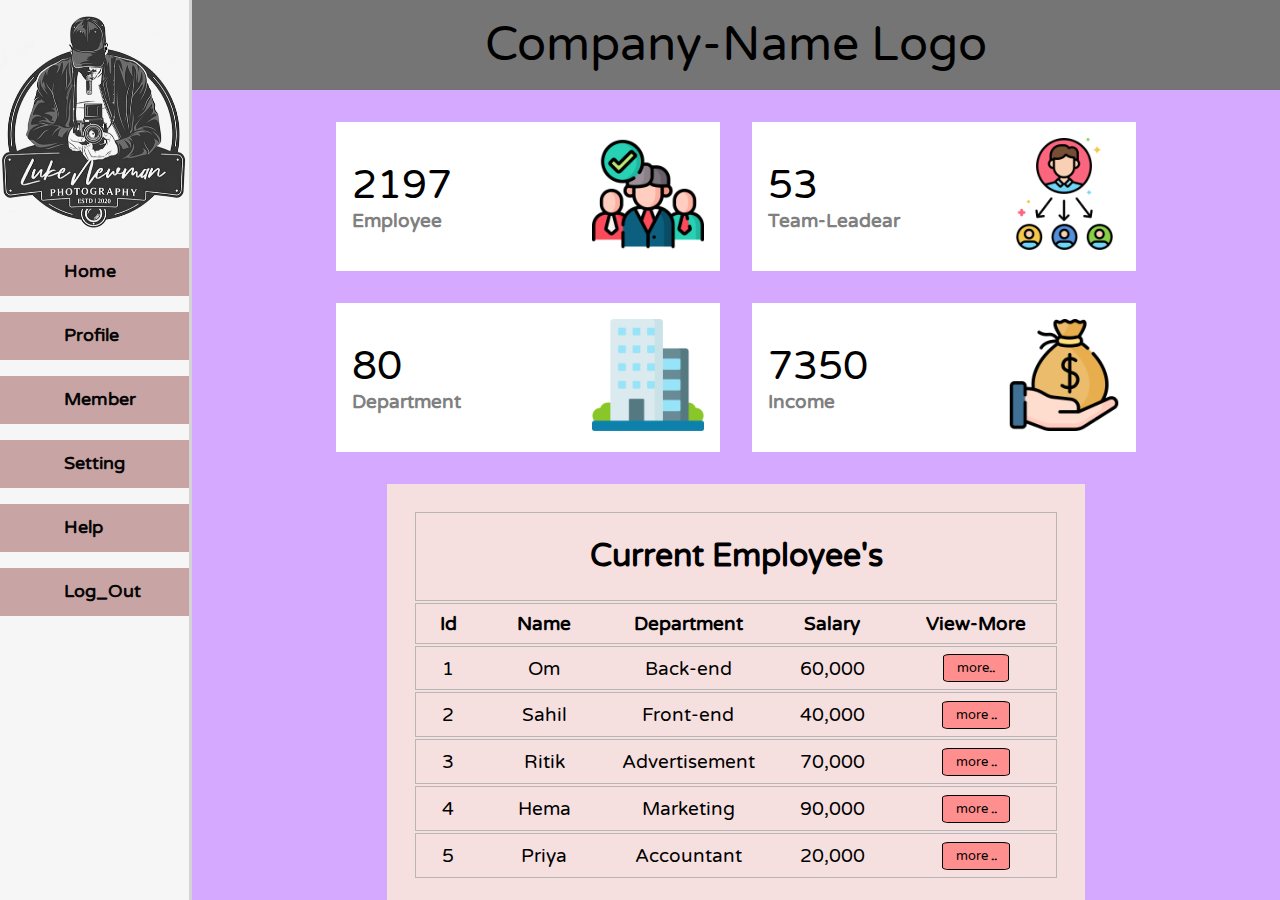
<file: index.html>
<!DOCTYPE html>
<html lang="en">
    <head>
        <meta charset="UTF-8">
        <meta name="viewport" content="width=device-width, initial-scale=1.0">
        <title>Home</title>
        <link rel="stylesheet" href="home/home.css">
        <link
            rel="stylesheet"
            href="https://cdnjs.cloudflare.com/ajax/libs/font-awesome/6.6.0/css/all.min.css"
            integrity="sha512-Kc323vGBEqzTmouAECnVceyQqyqdsSiqLQISBL29aUW4U/M7pSPA/gEUZQqv1cwx4OnYxTxve5UMg5GT6L4JJg=="
            crossorigin="anonymous"
            referrerpolicy="no-referrer"
        >
    </head>
    <body>
        <main id="main">
            <!-- <<<<<<<<<<<<<<-SIDE-BAR->>>>>>>>>>>>>>> -->
            <aside id="sideBar">
                <img src="../Deshboard-images/logo.png" alt="ugi">
                <ul class="sideBar-ul">
                    <li class="sideBar-li">
                        <a href="#">
                            <i class="fas fa-home"></i>
                            <span>Home</span>
                        </a>
                    </li>
                    <li class="sideBar-li">
                        <a href="..//2-Profile/profile.html">
                            <i class="fas fa-user"></i>
                            <span>Profile</span>
                        </a
            >
                    </li>
                  
                    <li class="sideBar-li">
                        <a href="#">
                            <i class="fas fa-wallet"></i>
                            <span>Member</span>
                        </a>
                    </li>
                
                    <li class="sideBar-li">
                        <a href="#">
                            <i class="fas fa-cog"></i>
                            <span>Setting</span>
                        </a>
                    </li>
                    <li class="sideBar-li">
                        <a href="#">
                            <i class="fas fa-question-circle"></i>
                            <span>Help</span>
                        </a
            >
                    </li>
                    <li class="sideBar-li logout">
                        <a href="#">
                            <i class="fas fa-sign-out-alt"></i>
                            <span>Log_Out</span>
                        </a
            >
                    </li>
                </ul>
            </aside>
            <!-- <<<<<<<<<<<<<<- MAIN-BODY ->>>>>>>>>>>>>>> -->
            <article id="desh">
                <!-- <<<<<<<<<<<<<<- COMPANY-LOGO-NAME ->>>>>>>>>>>>>>> -->
                <header id="header">
                    <div id="company-logo" class="logo">
                        <samp class="name">Company-Name</samp>
                        <span class="logo">Logo</span>
                    </div>
                </header>
                <!-- <<<<<<<<<<<<<<-ABOUT-COMPANY->>>>>>>>>>>>>>> -->
                <article id="about-corporation">
                    <div class="employee container">
                        <div class="right">
                            <div class="count">2197</div>
                            <div class="type">Employee</div>
                        </div>
                        <div class="logo">
                            <img src="../Deshboard-images/employee.png" alt="">
                        </div>
                    </div>
                    <div class="team-lead container">
                        <div class="right">
                            <div class="count">53</div>
                            <div class="type">Team-Leadear</div>
                        </div>
                        <div class="logo">
                            <img src="../Deshboard-images/leader.png" alt="">
                        </div>
                    </div>
                    <div class="department container">
                        <div class="right">
                            <div class="count">80</div>
                            <div class="type">Department</div>
                        </div>
                        <div class="logo">
                            <img src="../Deshboard-images/office.png" alt="">
                        </div>
                    </div>
                    <div class="income container">
                        <div class="right">
                            <div class="count">7350</div>
                            <div class="type">Income</div>
                        </div>
                        <div class="logo">
                            <img src="../Deshboard-images/salary.png" alt="">
                        </div>
                    </div>
                </article>
                <!-- <<<<<<<<<<<<<<-ABOUT-EMPLOYEE->>>>>>>>>>>>>>> -->
                <article id="employee">
                    <article class="employee-detail">
                        <header class="header employee-header field">
                            <h1>Current Employee's</h1>
                        </header>
                        <ul class="0 field">
                            <li class="id"><b>Id</b></li>
                            <li class="name"><b>Name</b></li>
                            <li class="department"><b>Department</b></li>
                            <li class="salary"><b>Salary</b></li>
                            <li class="more"> <b>View-More</b></li>
                        </ul>
                        <ul class="1 field">
                            <li class="id">1</li>
                            <li class="name">Om</li>
                            <li class="department">Back-end</li>
                            <li class="salary">60,000</li>
                            <li class="more"> <button class="btn more-btn">more<b>..</b></button>
                            </li>
                        </ul>
                        <ul class="2 field">
                            <li class="id">2</li>
                            <li class="name">Sahil</li>
                            <li class="department">Front-end</li>
                            <li class="salary">40,000</li>
                            <li class="more">
                                <button class="btn more-btn">
                                    more
                                    <b>..</b>
                                </button>
                            </li>
                        </ul>
                        <ul class="3 field">
                            <li class="id">3</li>
                            <li class="name">Ritik</li>
                            <li class="department">Advertisement</li>
                            <li class="salary">70,000</li>
                            <li class="more">
                                <button class="btn more-btn">
                                    more
                                    <b>..</b>
                                </button>
                            </li>
                        </ul>
                        <ul class="4 field">
                            <li class="id">4</li>
                            <li class="name">Hema</li>
                            <li class="department">Marketing</li>
                            <li class="salary">
                                90,000
                            </div>
                            <li class="more">
                                <button class="btn more-btn">
                                    more
                                    <b>..</b>
                                </button>
                            </li>
                        </ul>
                        <ul class="5 field">
                            <li class="id">5</li>
                            <li class="name">Priya</li>
                            <li class="department">Accountant</li>
                            <li class="salary">20,000</li>
                            <li class="more">
                                <button class="btn more-btn">
                                    more
                                    <b>..</b>
                                </button>
                            </li>
                        </ul>
                    </article>
                    <!-- <<<<<<<<<<<<<<- PANDING-INTERVIEW->>>>>>>>>>>>>>> -->
                    <article class="pending-interview">
                        <header class="header interview-header field">
                            <h1>Pending-interview</h1>
                        </header>
                        <ul class="heading field">
                            <li class="Profile">
                                <b>Profile</b>
                            </li>
                            <li class="Name">
                                <b>Name</b>
                            </li>
                            <li>
                                <b>View-More</b>
                            </li>
                        </ul>
                        <ul class="1 field">
                            <li class="photo"></li>
                            <li class="name">Om</li>
                            <li>
                                <button class="btn more-btn">
                                    more
                                    <b>..</b>
                                </button>
                            </li>
                        </ul>
                        <ul class="2 field">
                            <li class="photo"></li>
                            <li class="name">Sahil</li>
                            <li>
                                <button class="btn more-btn">
                                    more
                                    <b>..</b>
                                </button>
                            </li>
                        </ul>
                        <ul class="3 field">
                            <li class="photo"></li>
                            <li class="name">Ritik</li>
                            <li>
                                <button class="btn more-btn">
                                    more
                                    <b>..</b>
                                </button>
                            </li>
                        </ul>
                        <ul class="4 field">
                            <li class="photo"></li>
                            <li class="name">Hema</li>
                            <li>
                                <button class="btn more-btn">
                                    more
                                    <b>..</b>
                                </button>
                            </li>
                        </ul>
                        <ul class="5 field">
                            <li class="photo"></li>
                            <li class="name">Priya</li>
                            <li>
                                <button class="btn more-btn">
                                    more
                                    <b>..</b>
                                </button>
                            </li>
                        </ul>
                    </article>
                </article>
            </article>
        </main>
    </body>
</html>
</file>
<file: home/home.css>
@import url("https://fonts.googleapis.com/css2?family=Poppins:ital,wght@0,100;0,200;0,300;0,400;0,500;0,600;0,700;0,800;0,900;1,100;1,200;1,300;1,400;1,500;1,600;1,700;1,800;1,900&family=Varela+Round&display=swap");
* {
  margin: 0;
  padding: 0;
  box-sizing: border-box;
  font-family: "Varela Round", sans-serif;
  transition: all 0.4s ease;
}

.more-btn {
  padding: 0.3rem 0.8rem;
  border-radius: 10%;
  border: 1px solid rgb(0, 0, 0);
  background: rgb(255, 142, 142);
  cursor: pointer;
}

.header-btn {
  font-size: 1.5rem;
  padding: 0.3rem 0.8rem;
  border-radius: 5px;
  border: 1px solid rgb(0, 0, 0);
  background: rgb(255, 142, 142);
  cursor: pointer;
}

#main {
  display: flex;
  transition: all 0.4s ease;
}
#main #sideBar {
  text-decoration: none;
  font-family: "Varela Round", sans-serif;
  font-weight: 600;
  font-style: normal;
  font-size: 1.1rem;
  background-color: rgb(247, 246, 246);
  border-right: 3px solid rgb(211, 211, 211);
  overflow: hidden;
  top: 1px;
  min-width: 4rem;
  width: 4rem;
  height: 100vh;
  transition: all 0.4s ease;
}
#main #sideBar img {
  margin-top: 1rem;
  display: flex;
  justify-self: center;
  width: 100%;
  mix-blend-mode: darken;
}
#main #sideBar .sideBar-ul {
  margin-top: 1rem;
  overflow: hidden;
}
#main #sideBar .sideBar-ul .sideBar-li {
  display: flex;
  align-items: center;
  height: 3rem;
  margin-bottom: 1rem;
  background-color: rgb(201, 164, 164);
}
#main #sideBar .sideBar-ul .sideBar-li a {
  display: flex;
  align-items: flex-start;
  color: rgb(6, 6, 6);
  height: 100%;
  text-decoration: none;
}
#main #sideBar .sideBar-ul .sideBar-li a i {
  display: flex;
  justify-content: center;
  align-items: center;
  height: 100%;
  width: 4rem;
  transition: all 0.3s;
}
#main #sideBar .sideBar-ul .sideBar-li a span {
  display: flex;
  justify-content: flex-start;
  align-items: center;
  height: 100%;
  width: 4rem;
  transition: all 0.3s;
}
#main #sideBar .sideBar-ul .desh-li:hover {
  color: black;
  background: grey;
}
#main #sideBar:hover {
  min-width: 12rem;
}
#main #desh {
  max-height: 100vh;
  overflow-y: scroll;
  background: rgb(212, 169, 255);
  width: 100vw;
}
#main #desh #header {
  text-align: center;
  background-color: rgb(117, 117, 117);
}
#main #desh #header #company-logo {
  font-size: 3rem;
  padding: 1rem;
}
#main #desh #about-corporation {
  margin-top: 1rem;
  display: grid;
  justify-content: center;
  grid-template-columns: auto auto auto auto;
}
#main #desh #about-corporation .container {
  background-color: #ffffff;
  top: 7rem;
  padding: 1rem;
  margin: 1rem;
  display: grid;
  grid-template-columns: auto auto;
  justify-content: space-between;
  grid-auto-flow: column;
  align-items: center;
  width: 17rem;
}
#main #desh #about-corporation .container .count {
  transition: all 0.2s ease;
  font-size: 2.5rem;
}
#main #desh #about-corporation .container .type {
  font-size: 1.2rem;
  font-weight: 600;
  color: gray;
  transition: all 0.1s ease;
}
#main #desh #about-corporation .container .logo img {
  height: 7rem;
  transition: all 0.1s ease;
}
@media (max-width: 1285px) {
  #main #desh #about-corporation {
    grid-template-columns: auto auto;
  }
  #main #desh #about-corporation .container {
    width: 30vw;
    min-width: 20rem;
  }
}
#main #desh #employee {
  display: grid;
  grid-template-columns: auto auto;
  justify-content: space-evenly;
}
#main #desh #employee .employee-detail {
  background: rgb(245, 223, 223);
  margin: 1rem;
  padding: 2vw;
}
#main #desh #employee .employee-detail .header h1 {
  width: 100%;
  font-size: 2rem;
  text-align: center;
}
#main #desh #employee .employee-detail .field {
  list-style: none;
  display: flex;
  align-items: center;
  border: 1px solid rgb(182, 182, 182);
  margin: 2px;
}
#main #desh #employee .employee-detail .field li {
  display: flex;
  flex-wrap: wrap;
  padding: 0.5rem;
  font-size: 1.2rem;
  justify-content: center;
}
#main #desh #employee .employee-detail .field .id {
  width: 4rem;
}
#main #desh #employee .employee-detail .field .name {
  width: 8rem;
}
#main #desh #employee .employee-detail .field .department {
  width: 10rem;
}
#main #desh #employee .employee-detail .field .salary {
  width: 8rem;
}
#main #desh #employee .employee-detail .field .more {
  width: 10rem;
}
@media (max-width: 1285px) {
  #main #desh #employee {
    grid-template-columns: auto;
  }
  #main #desh #employee .employee-detail {
    margin: 1rem;
    padding: 2vw;
  }
  #main #desh #employee .employee-detail .header {
    font-size: 2.3vw;
    height: 7vw;
    font-size: 1.5vw;
    text-align: center;
  }
  #main #desh #employee .employee-detail .header h1 {
    width: 100%;
  }
  #main #desh #employee .employee-detail .field {
    list-style: none;
    display: flex;
    align-items: center;
    text-align: left;
    border: 1px solid rgb(182, 182, 182);
    margin: 2px;
  }
  #main #desh #employee .employee-detail .field li {
    display: flex;
    flex-wrap: wrap;
    padding: 0.6vw 0vw;
    font-size: 1.2rem;
    justify-content: center;
  }
}
#main .pending-interview {
  background: rgb(245, 223, 223);
  margin: 1rem;
  padding: 2vw;
}
#main .pending-interview .header {
  display: grid;
  grid-template-columns: auto auto;
  justify-content: space-evenly;
  font-size: 2.3vw;
  height: 7vw;
  font-size: 1.5vw;
}
#main .pending-interview .field {
  list-style: none;
  display: flex;
  align-items: center;
  text-align: left;
  border: 1px solid rgb(182, 182, 182);
  margin: 2px;
}
#main .pending-interview .field li {
  display: flex;
  flex-wrap: wrap;
  padding: 0.6vw 0vw;
  font-size: 1.2rem;
  width: 10vw;
  justify-content: center;
}

/*# sourceMappingURL=home.css.map */
</file>
